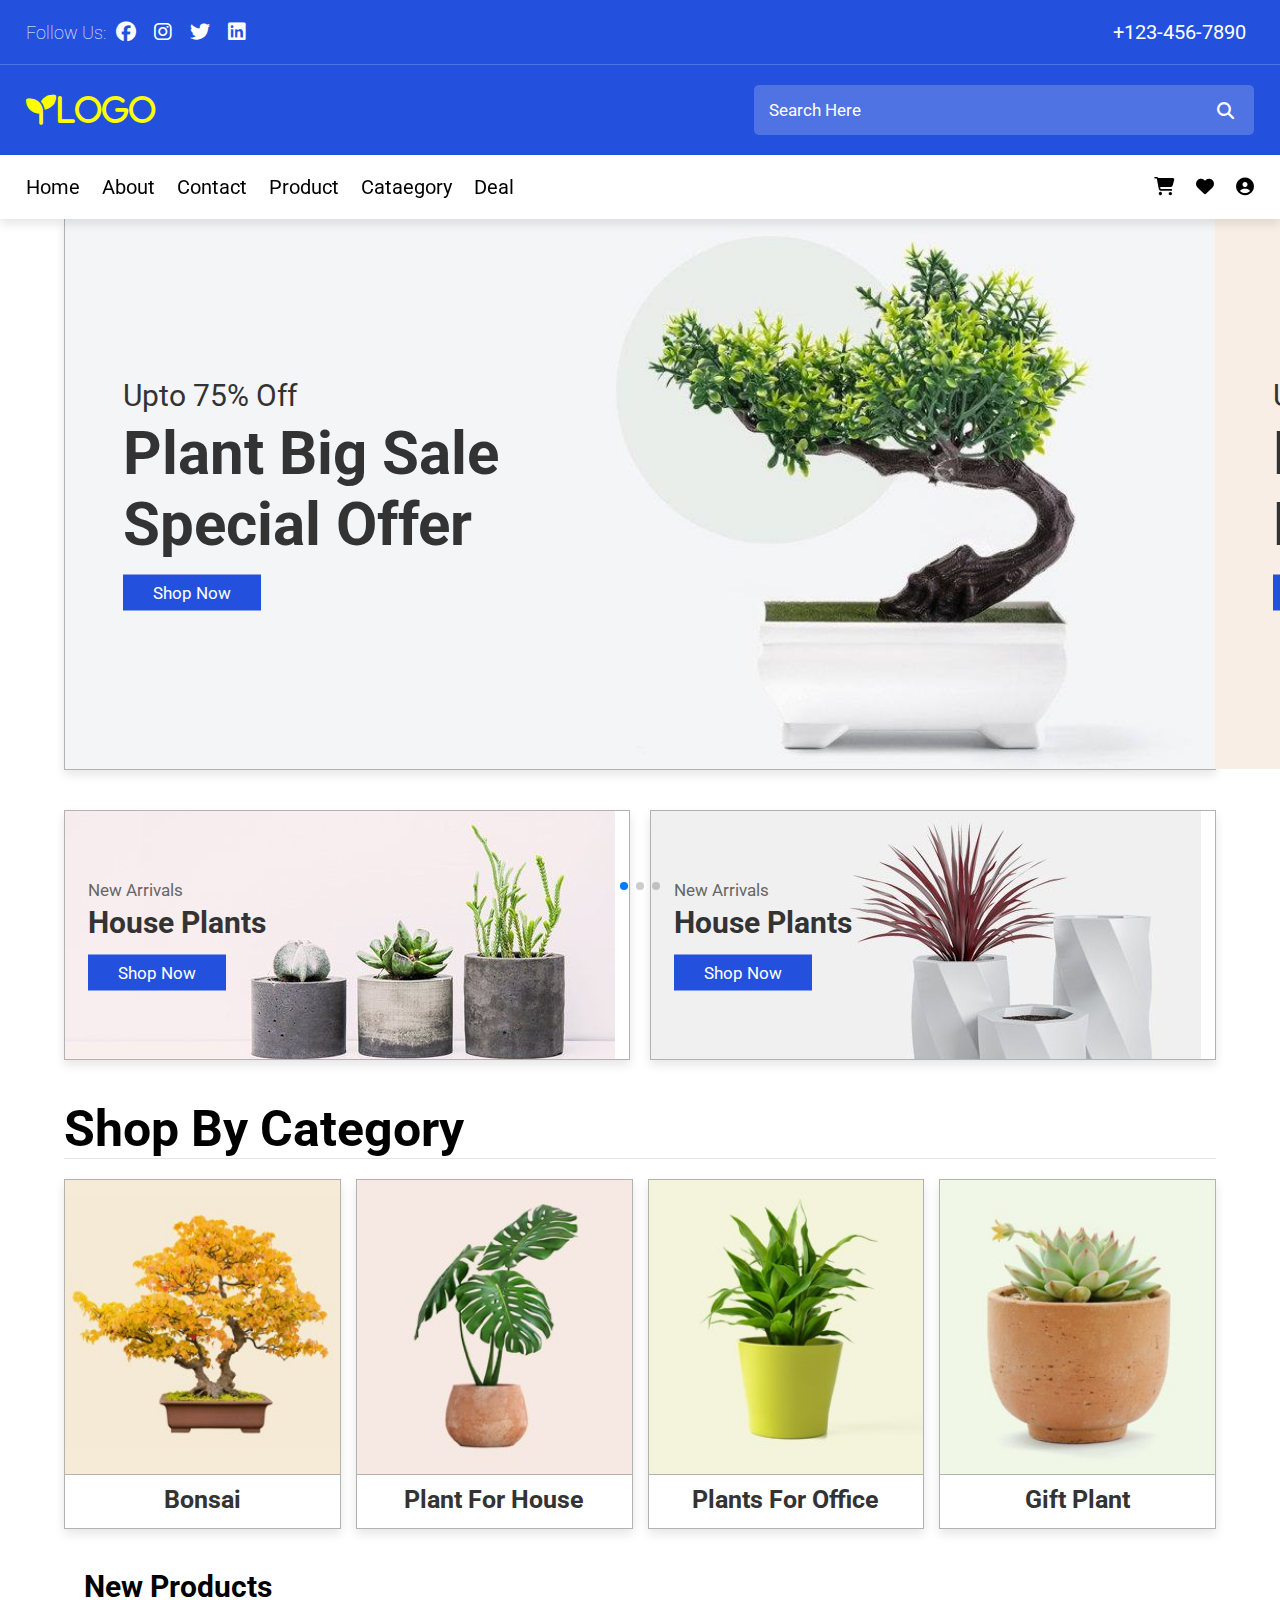
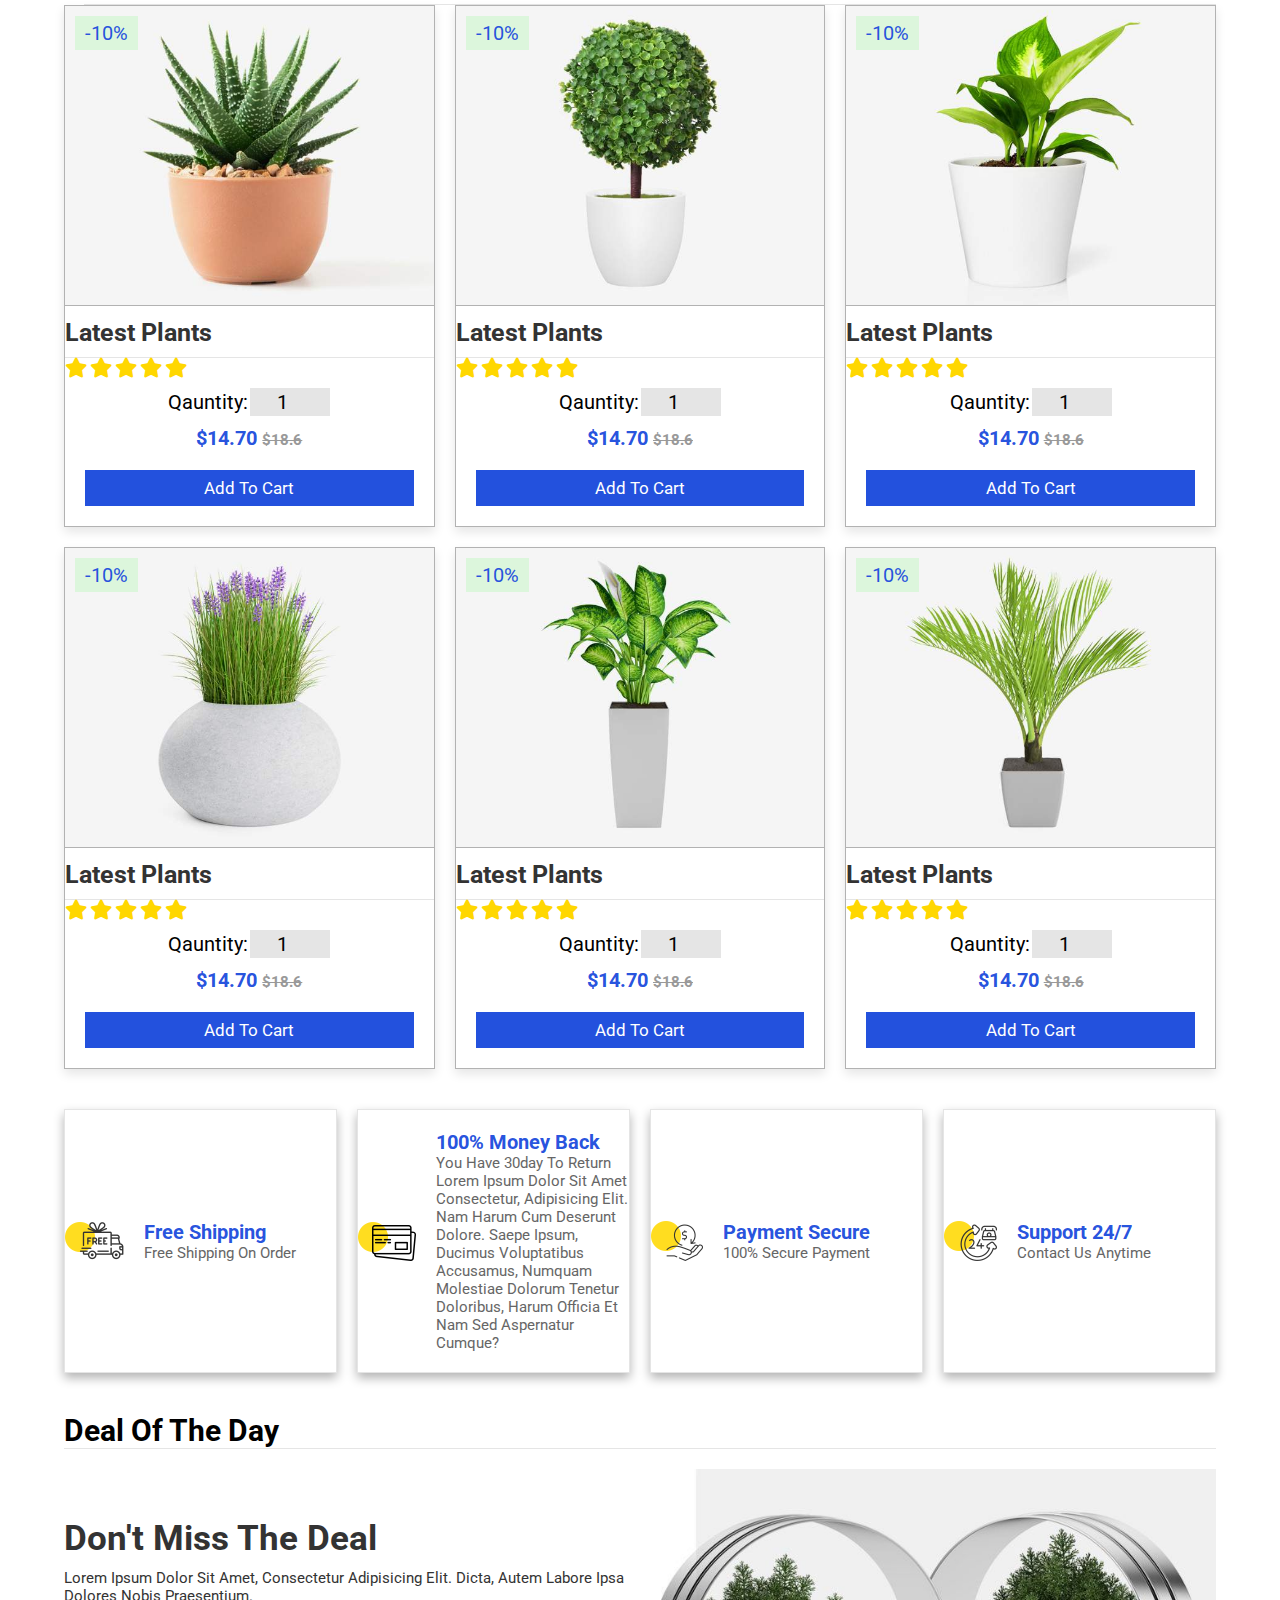
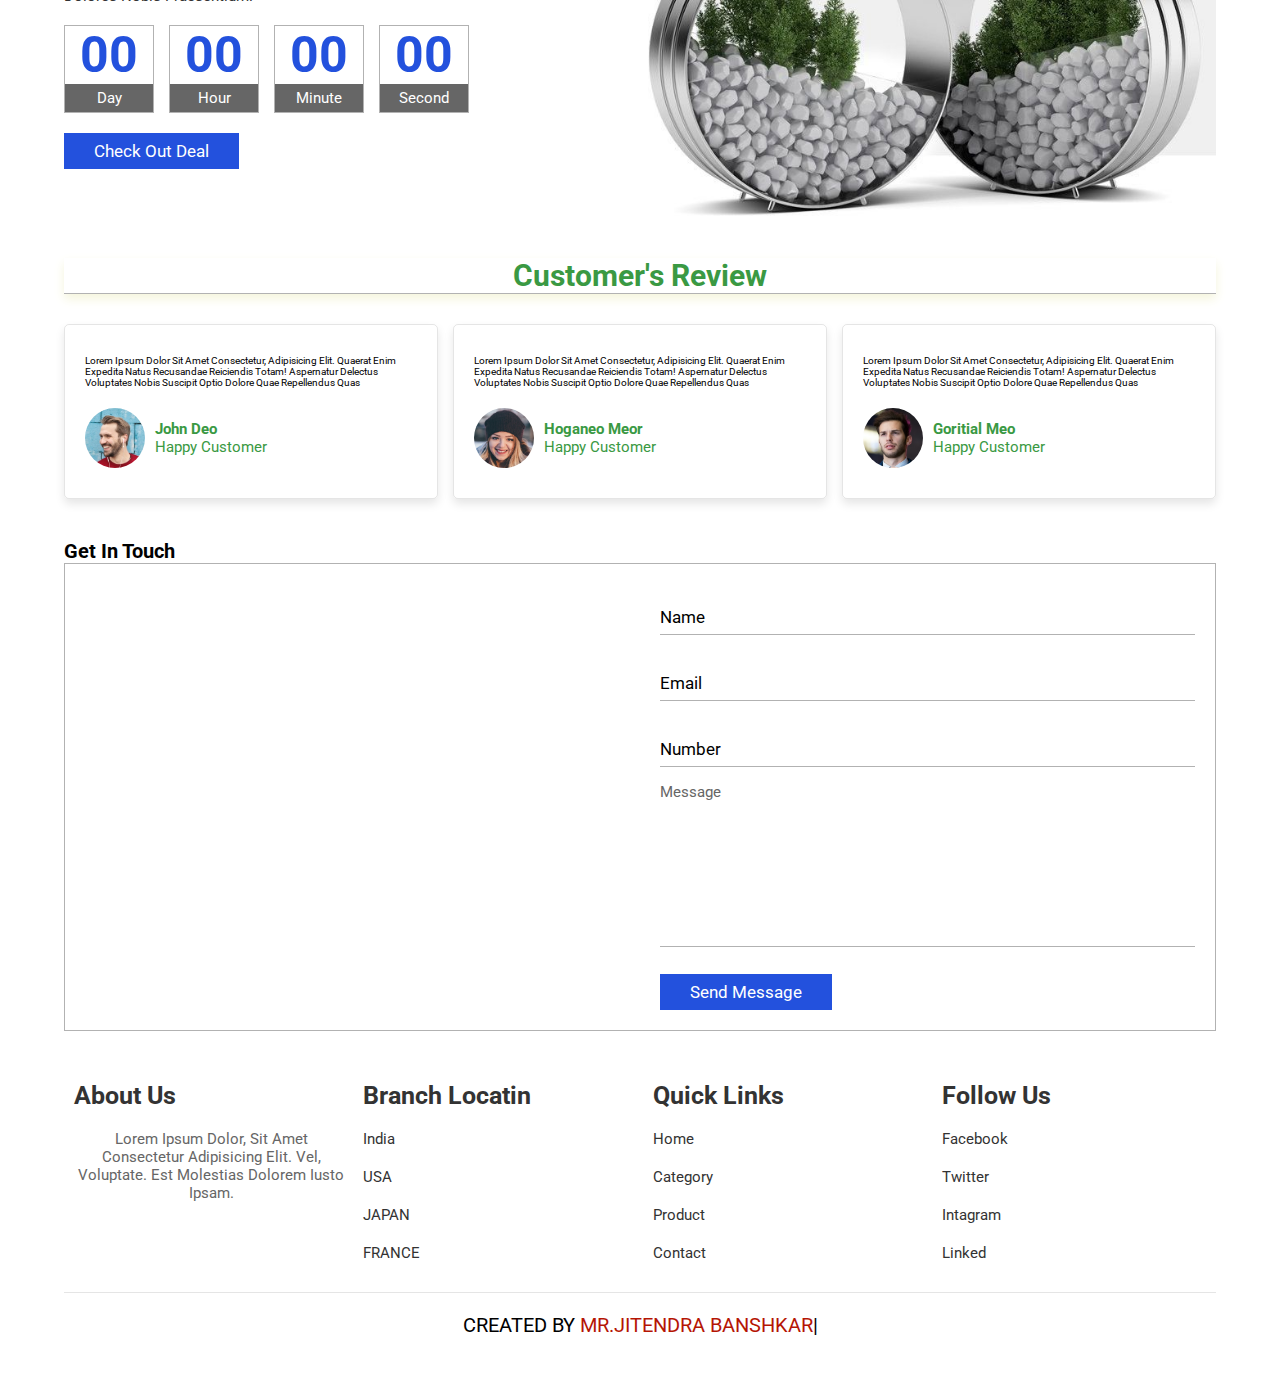
<file: index.html>
<!DOCTYPE html>
<html lang="en">
<head>
    <meta charset="UTF-8">
    <meta http-equiv="X-UA-Compatible" content="IE=edge">
    <meta name="viewport" content="width=device-width, initial-scale=1.0">
    <link rel="stylesheet" href="https://cdnjs.cloudflare.com/ajax/libs/font-awesome/6.1.1/css/all.min.css" >
    <link rel="stylesheet" href="style.css">
    <link
    rel="stylesheet"
    href="https://unpkg.com/swiper/swiper-bundle.min.css"
  />
   
    <title>Document</title>
</head>
<body>
    <!-- header star -->
<header>
    <div class="header-1">
        <div class="share">
            <span>follow us:</span>
            <a href="#" class="fab fa-facebook"></a>
            <a href="#" class="fab fa-instagram"></a>
            <a href="#" class="fab fa-twitter"></a>
            <a href="#" class="fab fa-linkedin"></a>
        </div>
        <div class="call">
            <a href="#">+123-456-7890</a>
        </div>
    </div>
    <div class="header-2">
        <a href="#" class="logo" ><i class="fas fa-seedling">LOGO</i></a>
        <form action="" class="search-bar-container">
            <input type="search" id="search-bar" placeholder="search here">
            <label for="search-bar" class="fas fa-search"></label>
        </form>
    </div>
    <div class="header-3">
      <div id="menu-bar" class="fas fa-bars"></div>
         <nav class="navbar">
             <a href="#home">home</a>
             <a href="#about">about</a>
             <a href="#contact">contact</a>
             <a href="#contact">product</a>
             <a href="#category">cataegory</a>
             <a href="#deal">deal</a>
         </nav>
         <div class="icons">
             <a href="#" class="fas fa-shopping-cart"></a>
             <a href="#" class="fas fa-heart"></a>
             <a href="#" class="fas fa-user-circle"></a>
         </div>
    </div>
</header>

<!-- home section satrt -->
<section class="home" id="home">
    <div class="swiper-container home-slider">
        <div class="swiper-wrapper">
            <div class="swiper-slide">
                <div class="box" style="background: url(img/slider1.jpg);">
                    <div class="content">
                        <span>upto 75% off</span>
                        <h3>plant big sale special offer</h3>
                        <a href="#" class="btn">shop Now</a>
                    </div>
                </div>
            </div>
            <div class="swiper-slide">
                <div class="box" style="background: url(img/slider2.jpg);">
                    <div class="content">
                        <span>upto 45% off</span>
                        <h3>plant make people happy </h3>
                        <a href="#" class="btn">Shop Now</a>
                    </div>
                </div>
            </div>
            <div class="swiper-slide">
                <div class="box" style="background: url(img/slider3.jpg);">
                    <div class="content">
                        <span>upto 75% off</span>
                        <h3>plant make people happy</h3>
                        <a href="#" class="btn">Show Now</a>
                    </div>
                </div>
            </div>
        
        </div>
        <div class="swiper-pagination"></div>
    </div>
    
</section>
<!-- home section end -->

<!-- banner star -->


<section class="banner-container">
    <div class="banner">
        <img src="img/banner1.jpg" alt="">
        <div class="content">
            <span>new arrivals</span>
            <h3>house plants</h3>
            <a href="#" class="btn">Shop Now</a>
        </div>
    </div>
    <div class="banner">
        <img src="img/banner2.jpg" alt="">
        <div class="content">
            <span>new arrivals</span>
            <h3>house plants</h3>
            <a href="#" class="btn">Shop Now</a>
        </div>
    </div>
</section>
<!-- banner end -->
<!-- category start -->
<section class="category" id="category">
    <h1 class="heading">Shop by category
        <hr>
    </h1>
    
    <div class="box-container">
        <div class="box">
            <img src="img/cat1.jpg" alt="">
            <div class="content">
                <h3>bonsai</h3>
                <a href="#" class="btn">Shop Now</a>
            </div>
        </div>
        <div class="box">
            <img src="img/cat2.jpg" alt="">
            <div class="content">
                <h3>plant for house</h3>
                <a href="#" class="btn">Shop Now</a>
            </div>
        </div>
        <div class="box">
            <img src="img/cat3.jpg" alt="">
            <div class="content">
                <h3>plants for office</h3>
                <a href="#" class="btn">Shop Now</a>
            </div>
        </div>
        <div class="box">
            <img src="img/cat4.jpg" alt="">
            <div class="content">
                <h3>gift plant</h3>
                <a href="#" class="btn">Shop Now</a>
            </div>
        </div>
    </div>
</section>
<!-- cataegory end -->
<!-- product start -->
<section class="product" id="product">
    <h1 class="heading"> New products</h1>
    <div class="box-container">
        <div class="box">
            <span class="discount">-10%</span>
            <div class="icons">
                <a href="#" class="fas fa-heart"></a>
                <a href="#" class="fas fa-share"></a>
                <a href="#" class="fas fa-eye"></a>
            </div>
            <img src="img/product1.jpg" alt="">
            <h3>latest plants</h3>
            <div class="start">
                <i class="fas fa-star"></i>
                <i class="fas fa-star"></i>
                <i class="fas fa-star"></i>
                <i class="fas fa-star"></i>
                <i class="fas fa-star"></i>
            </div>
            <div class="qauntity">
                <span>qauntity:</span>
                <input type="number" min="1" max="100" value="1">
            </div>
            <div class="price">$14.70 <span>$18.6</span></div>
            <a href="#" class="btn">add to cart </a>
        </div>
        <div class="box">
            <span class="discount">-10%</span>
            <div class="icons">
                <a href="#" class="fas fa-heart"></a>
                <a href="#" class="fas fa-share"></a>
                <a href="#" class="fas fa-eye"></a>
            </div>
            <img src="img/product2.jpg" alt="">
            <h3>latest plants</h3>
            <div class="start">
                <i class="fas fa-star"></i>
                <i class="fas fa-star"></i>
                <i class="fas fa-star"></i>
                <i class="fas fa-star"></i>
                <i class="fas fa-star"></i>
            </div>
            <div class="qauntity">
                <span>qauntity:</span>
                <input type="number" min="1" max="100" value="1">
            </div>
            <div class="price">$14.70 <span>$18.6</span></div>
            <a href="#" class="btn">add to cart </a>
        </div>
        <div class="box">
            <span class="discount">-10%</span>
            <div class="icons">
                <a href="#" class="fas fa-heart"></a>
                <a href="#" class="fas fa-share"></a>
                <a href="#" class="fas fa-eye"></a>
            </div>
            <img src="img/product3.jpg" alt="">
            <h3>latest plants</h3>
            <div class="start">
                <i class="fas fa-star"></i>
                <i class="fas fa-star"></i>
                <i class="fas fa-star"></i>
                <i class="fas fa-star"></i>
                <i class="fas fa-star"></i>
            </div>
            <div class="qauntity">
                <span>qauntity:</span>
                <input type="number" min="1" max="100" value="1">
            </div>
            <div class="price">$14.70 <span>$18.6</span></div>
            <a href="#" class="btn">add to cart </a>
        </div>
        <div class="box">
            <span class="discount">-10%</span>
            <div class="icons">
                <a href="#" class="fas fa-heart"></a>
                <a href="#" class="fas fa-share"></a>
                <a href="#" class="fas fa-eye"></a>
            </div>
            <img src="img/product4.jpg" alt="">
            <h3>latest plants</h3>
            <div class="start">
                <i class="fas fa-star"></i>
                <i class="fas fa-star"></i>
                <i class="fas fa-star"></i>
                <i class="fas fa-star"></i>
                <i class="fas fa-star"></i>
            </div>
            <div class="qauntity">
                <span>qauntity:</span>
                <input type="number" min="1" max="100" value="1">
            </div>
            <div class="price">$14.70 <span>$18.6</span></div>
            <a href="#" class="btn">add to cart </a>
        </div>
        <div class="box">
            <span class="discount">-10%</span>
            <div class="icons">
                <a href="#" class="fas fa-heart"></a>
                <a href="#" class="fas fa-share"></a>
                <a href="#" class="fas fa-eye"></a>
            </div>
            <img src="img/product5.jpg" alt="">
            <h3>latest plants</h3>
            <div class="start">
                <i class="fas fa-star"></i>
                <i class="fas fa-star"></i>
                <i class="fas fa-star"></i>
                <i class="fas fa-star"></i>
                <i class="fas fa-star"></i>
            </div>
            <div class="qauntity">
                <span>qauntity:</span>
                <input type="number" min="1" max="100" value="1">
            </div>
            <div class="price">$14.70 <span>$18.6</span></div>
            <a href="#" class="btn">add to cart </a>
        </div>
        <div class="box">
            <span class="discount">-10%</span>
            <div class="icons">
                <a href="#" class="fas fa-heart"></a>
                <a href="#" class="fas fa-share"></a>
                <a href="#" class="fas fa-eye"></a>
            </div>
            <img src="img/product6.jpg" alt="">
            <h3>latest plants</h3>
            <div class="start">
                <i class="fas fa-star"></i>
                <i class="fas fa-star"></i>
                <i class="fas fa-star"></i>
                <i class="fas fa-star"></i>
                <i class="fas fa-star"></i>
            </div>
            <div class="qauntity">
                <span>qauntity:</span>
                <input type="number" min="1" max="100" value="1">
            </div>
            <div class="price">$14.70 <span>$18.6</span></div>
            <a href="#" class="btn">add to cart </a>
        </div>
    </div>
</section>
<!-- product end -->
<!-- icons start -->

<section class="icon-container">
    <div class="icon">
        <img src="img/icon1.png" alt="">
        <div class="content">
            <h3>free shipping </h3>
            <p>Free shipping on order</p>
        </div>
    </div>
    <div class="icon">
        <div class="log">
        <img src="img/icon2.png" alt="">
    </div>
        <div class="content">
            <h3>100% Money back </h3>
            <p>You have 30day to Return  Lorem ipsum dolor sit amet consectetur, adipisicing elit. Nam harum cum deserunt dolore. Saepe ipsum, ducimus voluptatibus accusamus, numquam molestiae dolorum tenetur doloribus, harum officia et nam sed aspernatur cumque?</p>
        </div>
    </div>
    <div class="icon">
        <img src="img/icon3.png" alt="">
        <div class="content">
            <h3>Payment Secure</h3>
            <p>100% secure Payment</p>
        </div>
    </div>
    <div class="icon">
        <img src="img/icon4.png" alt="">
        <div class="content">
            <h3>Support 24/7 </h3>
            <p>Contact us anytime</p>
        </div>
    </div>
</section>

<!-- icons end -->
<!-- deal section start -->
<section class="deal" id="deal">
    <h1 class="heading">deal of the day </h1>
    <div class="row">
        <div class="content">
        <h3 class="title">don't miss the deal </h3>
        <p>Lorem ipsum dolor sit amet, consectetur adipisicing elit. Dicta, autem labore ipsa dolores nobis praesentium.</p>
        <div class="count-down">
            <div class="box">
            <h3 id="day">00</h3>
            <span>day</span>
        </div>
        <div class="box">
            <h3 id="hour">00</h3>
            <span>hour</span>
        </div>
        <div class="box">
            <h3 id="minute">00</h3>
            <span>minute</span>
        </div>
        <div class="box">
            <h3 id="second">00</h3>
            <span>second</span>
        </div>
    </div>
    <a href="#" class="btn">check out deal</a>
</div>
<div class="image">
    <img src="img/deal-img.jpg" alt="">
</div>
    </div>
</section>

<!-- deal section ends -->
<!-- review start -->
<section class="review" id="review">
    <h1 class="heading">Customer's <span>review</span></h1>
    <div class="box-container">
        <div class="box">
            <p>Lorem ipsum dolor sit amet consectetur, adipisicing elit. Quaerat enim expedita natus recusandae reiciendis totam! Aspernatur delectus voluptates nobis suscipit optio dolore quae repellendus quas</p>
            <div class="user">
                <img src="img/pic-1.png" alt="">
                <div class="info">
                    <h3>john deo</h3>
                    <span>Happy customer</span>
                </div>
            </div>
        </div>
        <div class="box">
            <p>Lorem ipsum dolor sit amet consectetur, adipisicing elit. Quaerat enim expedita natus recusandae reiciendis totam! Aspernatur delectus voluptates nobis suscipit optio dolore quae repellendus quas</p>
            <div class="user">
                <img src="img/pic-2.png" alt="">
                <div class="info">
                    <h3>hoganeo meor</h3>
                    <span>Happy customer</span>
                </div>
            </div>
        </div>
        <div class="box">
            <p>Lorem ipsum dolor sit amet consectetur, adipisicing elit. Quaerat enim expedita natus recusandae reiciendis totam! Aspernatur delectus voluptates nobis suscipit optio dolore quae repellendus quas</p>
            <div class="user">
                <img src="img/pic-3.png" alt="">
                <div class="info">
                    <h3>goritial meo</h3>
                    <span>Happy customer</span>
                </div>
            </div>
        </div>
    </div>
</section>
<!-- review start -->
<!-- contact start -->
<section class="contact" id="contact">
    <h1 class="heading">get in touch</h1>
    <div class="row">
        <iframe class="map" src="https://www.google.com/maps/embed?pb=!1m18!1m12!1m3!1d15076.895920873054!2d72.83196972644954!3d19.141670564195152!2m3!1f0!2f0!3f0!3m2!1i1024!2i768!4f13.1!3m3!1m2!1s0x3be7b63aceef0c69%3A0x2aa80cf2287dfa3b!2sJogeshwari%20West%2C%20Mumbai%2C%20Maharashtra%20400047!5e0!3m2!1sen!2sin!4v1621609263469!5m2!1sen!2sin" allowfullscreen="" loading="lazy"></iframe>
    <form action="">
      <div class="inputbox">
          <input type="text" required>
          <label>name</label>
      </div>
      <div class="inputbox">
        <input type="email" required>
        <label>email</label>
    </div>
    <div class="inputbox">
        <input type="number" required>
        <label>number</label>
    </div>
    <div class="inputbox">
        <textarea name="" id="" cols="30" rows="10"></textarea>
        <label>message</label>
    </div>
    <input type="submit" value="send message" class="btn"> 

    </form>

    </div>
</section>



<!-- contact end -->
<!-- footer start -->
<section class="footer" id="footer">
    <div class="box-container">
        <div class="box">
            <h3>about us</h3>
            <p>Lorem ipsum dolor, sit amet consectetur adipisicing elit. Vel, voluptate. Est molestias dolorem iusto ipsam.</p>
        </div>
        <div class="box">
            <h3>branch locatin</h3>
            <a href="#">India</a>
            <a href="#">USA</a>
            <a href="#">JAPAN</a>
            <a href="#">FRANCE</a>
        </div>
        <div class="box">
            <h3>quick links</h3>
            <a href="#">home</a>
            <a href="#">category</a>
            <a href="#">product</a>
            <a href="#">contact</a>
        </div>
        <div class="box">
            <h3>follow us</h3>
            <a href="#">facebook</a>
            <a href="#">twitter</a>
            <a href="#">intagram</a>
            <a href="#">linked</a>
        </div>
    </div>
    <h1 class="credit">CREATED BY <span>MR.JITENDRA BANSHKAR</span>|</h1>
</section>







<!-- footer End -->

<script src="https://unpkg.com/swiper/swiper-bundle.min.js"></script>
<script src="style.js"></script>   
</body>

</html>
</file>
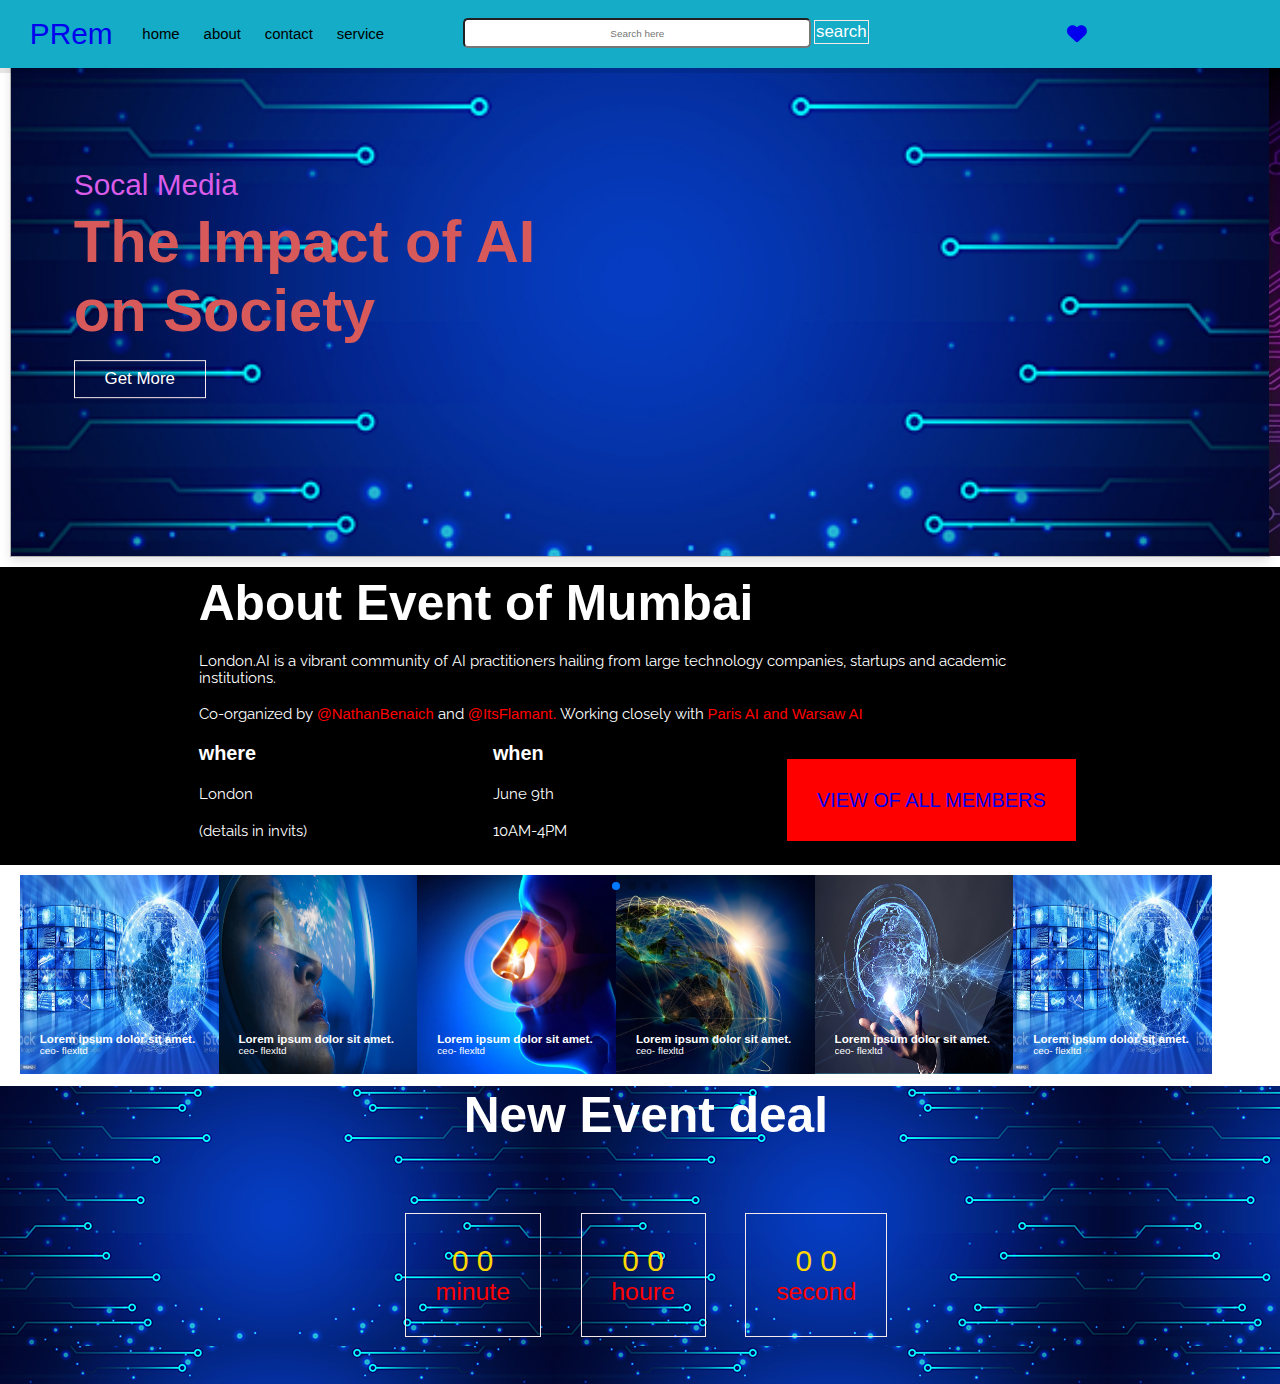
<file: p.html>
<!DOCTYPE html>
<html lang="en">

<head>
    <meta charset="UTF-8">
    <meta http-equiv="X-UA-Compatible" content="IE=edge">
    <meta name="viewport" content="width=device-width, initial-scale=1.0">
    <link rel="stylesheet" href="https://cdnjs.cloudflare.com/ajax/libs/font-awesome/6.1.1/css/all.min.css">
    <link rel="stylesheet" href="https://unpkg.com/swiper/swiper-bundle.min.css" />
    <link rel="stylesheet" href="p.css">
    <title>Document</title>
</head>

<body>
    <header>
        <div class="header-1">
            <div class="logo"><a href="#">PRem</a></div>
            <nav class="navbar">
                <a href="#">home</a>
                <a href="#">about</a>
                <a href="#">contact</a>
                <a href="#">service</a>
            </nav>
            <div class="search">
                <input type="text" name="search" id="search" placeholder="Search here">
                <button class="btn">search</button>
            </div>
            <div class="icons">
                <a href="#" class="fas fa-heart"></a>

            </div>

        </div>
    </header>
    <!-- <section class="home" id="home"> -->
    <div class="container-slider">
        <div class="swiper-container home-slider">
            <div class="swiper-wrapper">
                <div class="swiper-slide">
                    <div class="box" style="background: url(img/n1.jpg);">
                        <div class="content">
                            <span>Socal Media</span>
                            <h3>The Impact of AI on Society</h3>
                            <a href="#" class="btn">Get More</a>
                        </div>
                    </div>
                </div>
                <div class="swiper-slide">
                    <div class="box" style="background: url(img/n2.jpg);">
                        <div class="content">
                            <span>Design</span>
                            <h3>Artificial Intelligence.</h3>
                            <a href="#" class="btn">Get More</a>
                        </div>
                    </div>
                </div>
                <div class="swiper-slide">
                    <div class="box" style="background: url(img/n3.jpg);">
                        <div class="content">
                            <span>Memory</span>
                            <h3>Machine Learning</h3>
                            <a href="#" class="btn">Get More</a>
                        </div>
                    </div>
                </div>
                <div class="swiper-slide">
                    <div class="box" style="background: url(img/n4.jpg);">
                        <div class="content">
                            <span>The Future of AI</span>
                            <h3> How Does AI Work?</h3>
                            <a href="#" class="btn">Get more</a>
                        </div>
                    </div>
                </div>

            </div>
            <div class="swiper-pagination"></div>
        </div>
    </div>
    <!-- </section> -->
    <div class="about">
        <div class="about-box">
            <div class="content">
                <h3>About Event of Mumbai</h3>

                <p class="m">London.AI is a vibrant community of AI practitioners hailing from large technology
                    companies, startups and academic institutions.</p>
                <p>Co-organized by <span>@NathanBenaich</span> and<span> @ItsFlamant.</span> Working closely with
                    <span>Paris AI and Warsaw AI</span>
                </p>
                <div class="container-box">
                    <div class="box">
                        <h4>where</h4>
                        <div class="content">
                            <p>London</p>
                            <p>(details in invits)</p>
                        </div>
                    </div>
                    <div class="box">
                        <h4>when</h4>
                        <div class="content">
                            <p>June 9th</p>
                            <p>10AM-4PM</p>
                        </div>
                    </div>
                    <div class="box">
                        <a href="#">VIEW OF ALL MEMBERS</a>
                    </div>
                </div>

            </div>

        </div>
    </div>
    <div class="img">
        <div class="container-img">
           <div class="size">
            <img src="img/c7.jpg" alt="">
            <div class="content">
                <h3>Lorem ipsum dolor sit amet.</h3>
                <span>ceo- flexltd</span>
               </div>
           </div>
           <div class="size">
            <img src="img/c2.jpg" alt="">
           <div class="content">
            <h3>Lorem ipsum dolor sit amet.</h3>
            <span>ceo- flexltd</span>
           </div>
           </div>
           <div class="size">
            <img src="img/c3.jpg" alt="">
            <div class="content">
                <h3>Lorem ipsum dolor sit amet.</h3>
                <span>ceo- flexltd</span>
               </div>
           </div>
           <div class="size">
            <img src="img/c4.jpg" alt="">
            <div class="content">
                <h3>Lorem ipsum dolor sit amet.</h3>
                <span>ceo- flexltd</span>
               </div>
           </div>
           <div class="size">
            <img src="img/c5.jpg" alt="">
            <div class="content">
                <h3>Lorem ipsum dolor sit amet.</h3>
                <span>ceo- flexltd</span>
               </div>
           </div>
           <div class="size">
            <img src="img/c7.jpg" alt="">
            <div class="content">
                <h3>Lorem ipsum dolor sit amet.</h3>
                <span>ceo- flexltd</span>
               </div>
           </div>    
             <!-- <img src="img/c5.jpg" alt="">
                <img src="img/c6.jpg" alt="">
                <img src="img/c7.jpg" alt="">
                <img src="img/c5.jpg" alt="">
                <img src="img/c2.jpg" alt=""> -->
                <!-- </div> -->
            </div>
    </div>
    <div class="baaner">
        <div class="banner-container">
            <div class="box">
              <div class="content">
                <h3>New Event deal</h3>
                <div class="container-box">
                <div class="box-1">
                  <h2>0 0</h2>
                  <span>minute</span>
                </div>
                <div class="box-1">
                  <h2>0 0</h2>
                  <span>houre</span>
                </div>
                <div class="box-1">
                    <h2>0 0</h2>
                    <span>second</span>
                  </div>
                </div>
            </div>
        </div>
        </div>
    </div>
    
    


    <script src="https://unpkg.com/swiper/swiper-bundle.min.js"></script>
    <script src="p.js"></script>

</body>

</html>
</file>
<file: style.css>
@import url('https://fonts.googleapis.com/css2?family=Roboto:ital,wght@0,100;0,400;1,400&display=swap');
:root{
    --green:#1a4adcf5;
}


*{
 font-family: 'Roboto', sans-serif;
 margin: 0;
 padding: 0;
 box-sizing: border-box;
 text-decoration: none;
 outline: none;
 border: none;
 text-transform: capitalize;
 transition: all 0.2s linear;
}
*::selection{
    background: var(--green);
    color:#fff;
}
html{
    font-size: 62.5%;
    overflow-x: hidden;
    scroll-behavior: smooth;
    scroll-padding-top: 7rem;
}
section{
    padding: 2rem 5%;
}
.header-1,
.header-2,
.header-3{

    display: flex;
    align-items: center;
    justify-content: space-between;
    padding: 2rem 2%;
    background: var(--green);
}
.header-1{
    border-bottom: 0.1rem solid rgba(255,255,255, .2);
}
.header-3{
    background: #fff;
    box-shadow: 0 .5rem 1rem rgba(0,0,0,.1);
    position: relative;
    z-index: 10000;
}
.header-1 span{
 font-weight: lighter;
 color: #fff;
 font-size: 1.8rem;
}
.header-1  a{
    padding: 0 .8rem;
    color: #fff;
    font-size: 2rem;
}
.header-1  a:hover{
    color: yellow;
}
.header-2 .logo{
    font-weight: bolder;
    font-size: 3rem;
    color: white;

}
.header-2 .logo i{
    color: yellow;
}
.header-2 .search-bar-container{
    display: flex;
    align-items: center;
    width: 50rem;
    padding: 1.5rem;
    background: rgba(255,255,255, .2);
    border-radius: 0.5rem;
}
.header-2 .search-bar-container #search-bar{
    width: 100%;
    background: none;
    text-transform: none;
    color: white;
    font-size: 1.7rem;
}
.header-2 .search-bar-container #search-bar::placeholder{
    text-transform: capitalize;
    color: #fff;
}
.header-2 .search-bar-container label{
    color: #fff;
    cursor: pointer;
    padding: 0 .5rem;
    font-size: 1.7rem;
}
.header-2 .search-bar-container label:hover{
    color: yellow;
}
.header-3 .navbar a{
    color: black;
    font-size: 2rem;
    margin-right: 2rem;
     
}
.header-3 .icons a{
    color: black;
    font-size: 1.8rem;
    margin-left: 2rem;
}
.header-3  a:hover{
    color: var(--green);
}
#menu-bar{
    font-size: 3rem;
    color: #666;
    border: .1rem solid #666;
    border-radius: .5rem;
    padding: 0.5rem 1.5rem;
    display: none;
cursor: pointer
;}
.header-3.active{
    position: fixed;
    top:0; left:0; right: 0;
}
.home{
    padding-top: 0;
}
.home .home-slider{
    box-shadow: 0 .5rem 1rem rgba(0,0,0,.1);
    border: .1rem solid rgba(0,0,0,.3);
    border-top: 0;
}
.home .home-slider .box{
    background-size: cover !important;
    background-position: center !important;
    min-height: 55rem;
    position: relative;

}
.home .home-slider .box .content{
      position: absolute;
      top:50% ; left: 5%;
      transform: translateY(-50%);
      max-width: 50rem;
}
.home .home-slider .box .content span{
    font-size: 3rem;
    color: #333;

}
.home .home-slider .box .content h3{
    font-size: 6rem;
    color: #333;
    padding: .5rem 0;
    
}
.btn{
    display: inline-block;
    margin-top: 1rem;
    background: var(--green);
    padding: 0.8rem 3rem;
    color: #fff;
    font-size: 1.7rem;
    cursor: pointer;
}
.btn:hover{
    background: #333;
}
.banner-container{
    display: flex;
    flex-wrap: wrap;
    gap: 2rem;
}
.banner-container .banner{
    flex: 1 1 50rem;
    height: 25rem;
    border: .1rem solid rgba(0,0,0,.3);
    box-shadow: 0 .5rem 1rem rgba(0,0,0,.1);
    overflow: hidden;
    position: relative;
}
.banner-container .banner .content{
    position: absolute;
    top: 50%; left: 4%;
    transform: translateY(-50%);

}
.banner-container .banner .content img{
    height: 100%;
    width: 100%;
    object-fit: cover;
}
.banner-container .banner .content span{
     color:#666;
     font-size: 1.7rem;

}
.banner-container .banner .content h3{
    color: #333;
    font-size: 3rem;
    padding:  .5rem 0;

}
.banner-container .banner:hover img{
    transform: scale(1.2);
}
.category .box-container {
    display: flex;
    flex-wrap: wrap;
    gap: 1.5rem;
}
.category .box-container .box{
    flex: 1 1 23rem;
    position: relative;
    height: 35rem;
    overflow: hidden;
    border: .1rem solid rgba(0,0,0,.3);
    box-shadow: 0 .5rem 1rem rgba(0,0,0,.1);
}
.category .box-container .box img{
    height: 100%;
    width: 100%;
    object-fit: cover;
}
.category .box-container .box .content{
    position: absolute;
    bottom: -5.5rem;
    background: #fff;
    border-top: 0.1rem solid rgba(0,0,0,.3);
    text-align: center;
    padding: .5rem 0;
    width: 100%;
}
.category .box-container .box:hover .content{
    bottom: 0;
}
.category .box-container .box .content h3{
   color: #333;
   font-size: 2.5rem; 
   padding: .5rem 0;
}
.category .box-container .box .content .btn{
    margin-bottom: 1.3rem;

}
.category .heading{
    font-size: 5rem;
    margin-bottom: 2rem;
    border-bottom: .1rem  solid rgba(0,0,0,.1);
}
.product .heading{
    border-bottom: .1rem  solid rgba(0,0,0,.1);
    font-size: 3rem;
    margin-left: 2rem;
    
 }
 .product .box-container{
     display: flex;
     flex-wrap: wrap;
     gap: 2rem;
 }
 .product .box-container .box{
     flex: 1 1 30rem;
     position: relative;
     border: .1rem solid rgba(0,0,0,.3);
     box-shadow: 0 .5rem 1rem rgba(0,0,0,.1);
     overflow: hidden;
 }
 .product .box-container .box .discount{
     position: absolute;
     top: 1rem; left: 1rem;
     background: rgba(0,255,0,.1);
     color: var(--green);
     font-size: 2rem;
     padding:.5rem 1rem;

 }
 .product .box-container .box .icons{
     position: absolute;
     top: 1rem;right: -8rem;
     display: flex;
     flex-flow: column;
     background: #fff;
     border-radius: 0.5rem;
     padding: 0.5rem;
     box-shadow: 0 .5rem 1rem rgba(0,0,0,.1);
 }
 .product .box-container .box:hover .icons{
     right: 1rem;
 }
 .product .box-container .box:hover .icons a{
     height: 4rem;
     width: 4rem;
     line-height: 4rem;
     font-size: 1.5rem;
     color: #333;
     border-radius: 5rem;
     margin: .1rem;
     text-align: center;

 }
 .product .box-container .box:hover .icons a:hover{
     color: #fff;
     background: var(--green);
 }
 .product .box-container .box img{
     height: 30rem;
     width: 100%;
     border-bottom: .1rem solid rgba(0,0,0,.3);
     object-fit: cover;

 }
 .product .box-container .box h3{
     color: #333;
     font-size: 2.5rem;
     padding: 1rem 0;
     border-bottom:.1rem solid rgba(0,0,0,.1) ;
 }
 .product .box-container .box .start i{
     color: gold;
     font-size: 2rem;
 }
 .product .box-container .box .qauntity{
     padding: 1rem 0;
     text-align:center;
 }
 .product .box-container .box .qauntity span{
     font-size: 2rem;
 }
 .product .box-container .box .qauntity input{
     font-size: 2rem;
     padding: .2rem;
     text-align: center;
     background: rgba(0,0,0,.1);

 }
 .product .box-container .box .price{
     font-weight: bolder;
     color: var(--green);
     font-size: 2rem;
     text-align:center;
 
 }
 .product .box-container .box .price span{
     text-decoration: line-through;
     color: #999;
     font-size: 1.5rem;
 }
 .product .box-container .box .btn{
     display: block;
     margin: 2rem;
     text-align: center;
 }
 .icon-container{
     display: flex;
     flex-wrap: wrap;
     gap: 2rem;
 }
 .icon-container .icon{
     padding: 2rem 0;
     display: flex;
     align-items: center;
     flex: 1 1 25rem;
     border: .1rem solid rgba(0,0,0,.1);
     box-shadow: 0 .5rem 1rem rgba(0,0,0,.3);
 }
 .icon-container .icon img{
     display: flex;
   
 }
 .icon-container .icon .content{
     padding-left:2rem;
 }
 .icon-container .icon .content h3{
     color: var(--green);
     font-size: 2rem;
 }
 .icon-container .icon .content p{
     font-size: 1.5rem;
     color: #666;
 }
 .deal .heading{
     font-size: 3rem;
     margin-bottom: 2rem;
     border-bottom: .1rem solid rgba(0,0,0,.1);
 }
 .deal .row{
     display: flex;
     flex-wrap:wrap ;
     gap: 1.5rem;
     align-items: center;
 }
 .deal .row .image{
     flex: 1 1 40rem;
 }
 .deal .row .image img{
     width: 100%;
 }
 .deal .row .content{
     flex: 1 1 40rem;
 }
 .deal .row .content .title{
     font-size: 3.5rem;
     color: #333;

 }
 .deal .row .content p{
     font-size: 1.5rem;
     color: #333;
     padding: 1rem 0;
 }
 .deal .row .content .count-down{
     display: flex;
     gap: 1.5rem;
     padding: 1rem 0;

 }
 .deal .row .count-down .box{
     width: 9rem;
     text-align: center;
     border: .1rem solid rgba(0,0,0,.3);
 }
 .deal .row .count-down .box h3{
     font-size: 5rem;
     color: var(--green);
 }
 .deal .row .count-down .box span{
     font-size: 1.5rem;
     color: #fff;
     display: block;
     background: #666;
     padding: .5rem;
 }
 .review .box-container{
     display: flex;
     flex-wrap: wrap;
     gap: 1.5rem;
 }
 .review .heading{
     font-size: 3rem;
     border-bottom: .1rem solid rgba(0,0,0,.3);
     box-shadow: 0 .5rem 1rem beige;
     text-align: center;
     margin-bottom: 3rem;
     color: #3A9943;
 }
 .review .box-container .box{
     flex: 1 1 30rem;
     box-shadow:  0 .5rem 1rem rgba(0,0,0,.1);
     border: .1rem solid rgba(0,0,0,.1);
     padding: 3rem 2rem;
     border-radius: 0.5rem;
     position: relative;
     /* flex-flow: column; */
 }
 .review .box-container .box .user{
     display: flex;
     align-items: center;
     padding-top: 2rem;
 }
 .review .box-container .box .user img{
     height: 6rem;
     width: 6rem;
     border-radius: 50%;
     object-fit: cover;
 }
 .review .box-container .box .user .info h3{
     color: #3A9943;
     font-size: 1.5rem;
     margin-left: 1rem;

 }
 .review .box-container .box .user .info span{
    color: #3A9943;
    font-size: 1.5rem;
    margin-left: 1rem;

}
.contact .row{
    display: flex;
    flex-wrap: wrap;
    border: .1rem solid rgba(0,0,0,.3);
}
.contact .row .map{
    width: 100%;
    flex: 1 1 40rem;
}
.contact .row form{
    padding: 2rem;
    flex: 1 1 40rem;
}
.contact .row form .inputbox{
    position: relative;
}
.contact .row form .inputbox input ,.contact .row form .inputbox textarea{
    
  width: 100%;
  border-bottom:0.1rem solid rgba(0,0,0,.3) ;
  padding: 1rem 0;
  margin: 1.5rem 0;
  text-transform: none;
  color: #333;


}
.contact .row form .inputbox textarea{
    resize: none;
    height: 15rem;

}
.contact .row form .inputbox input:focus,
.contact .row form .inputbox textarea:focus{
    border-color: var(--green);
}
.contact .row form .inputbox label{
    position: absolute;
    top: 2.3rem; left: 0;
    font-size: 1.7rem;
}
.contact .row form .inputbox input:focus~label,
.contact .row form .inputbox textarea:focus~label,
.contact .row form .inputbox input:valid~label,
.contact .row form .inputbox textarea:valid~label{
    top: 0.1rem;
    font-size: 1.5rem;
    color: #666;
}

.footer .box-container{
    display: flex;
    flex-wrap: wrap;
    gap: 1.5rem;
    /* background: greenyellow; */
    padding-left: 1rem;
 }
 .footer .box-container .box{
    flex: 1 1 25rem;  
}
 .footer .box-container .box h3{
    color: #333;
    font-size: 2.5rem;
    padding: 1rem 0;
}
.footer .box-container .box p{
    color: #666;
    font-size: 1.5rem;
    padding: 1rem 0;
    text-align: center;
}
 .footer .box-container .box  a{
    display: block;
    color: #333;
    font-size: 1.5rem;
    padding: 1rem 0;
}
.footer .box-container .box  a:hover{
    text-decoration: underline;
    color: var(--green);
}
.footer .credit{
    font-size: 2rem;
    padding: 2rem 1rem;
    margin-top: 2rem;
    border-top: .1rem solid rgba(0,0,0,.1);
    text-align: center;
    font-weight: normal;

}
.footer .credit span{
    color: rgb(181, 21, 4);
}























body{
    height: 200rem;
}


@media(max-width: 1200px){
    html{
        font-size: 55.5%;
      
    }

}

@media(max-width: 991px){
    .header-1,
    .header-2,.header-3{
        padding: 2rem;
    }

}

@media(max-width: 768px){
    #menu-bar{
    display: initial;
}
    .header-3 .navbar{
        position: absolute;
        top: 100%; left: 0; right: 0;
        background: #eee;
        padding: 1rem 2rem;
        border-top: .1rem solid rgba(0,0,0,.3);
        clip-path: polygon(0 0,100% 0,100% 0 ,0 0);
        
    }
    .header-3 .navbar.active{
        clip-path:  polygon(0 0 ,100% 0,100% 100%,0% 100%);
    }
    .header-3 .navbar a{
        display: block;
        margin: 1.5rem 0;
        padding: 1.5rem;
        border-radius: .5rem;
        background: #fff;
        border: 0.1rem solid rgba(0,0,0,.3);
        text-align: center;
        
    }
    .header-2{
        flex-flow: column;

    }
    .header-2 .search-bar-container{
        width: 100%;
        margin-top: 2rem;
    }

}

@media(max-width: 450px){
    html{
        font-size: 50%;
      
    }
    .header-1{
        display: none;
    }
}
</file>
<file: p.css>
@import url('https://fonts.googleapis.com/css2?family=Raleway:ital,wght@1,200&display=swap');

*{
    font-family: 'Franklin Gothic Medium', 'Arial Narrow', Arial, sans-serif;
    box-sizing: border-box;
    text-decoration: none;
    outline: none;
    padding: 0;
    margin: 0;
}
html{
    font-size: 62.1%;
    overflow-x: hidden;
    scroll-behavior: smooth;
    scroll-padding-top:7rem ;
    z-index: 10000;
}
header{
    position: fixed;
    top: 0;right: 0;left: 0;
    background: #fff;
    /* padding: 2rem 9%; */
    align-items: center;
    justify-content: space-between;
    z-index: 1000;
    box-shadow: 0 .5rem rgba(0,0,0,.1);
    display: flex;
}
.header-1{
   display: flex;
   align-items: center;
   /* justify-content: space-between; */
   padding: 1rem;
   background: rgb(20, 172, 198);
   width: 100%;
  
}
.header-1 .logo{
    margin: 0 2rem;
    font-size: 3rem;
}
.header-1 .navbar{
    display: block;
    margin-right: 2rem;
    font-size: 1.5rem;
}
.header-1 .navbar a{
    color: black;
    padding: 0 1rem;
}
.header-1 .navbar a:hover{
    color: gold;
}
.header-1 .search{
    display:block ;
   padding-left: 5rem;
    float: right;
}
.header-1 .search input{
    height: 3rem;
    width: 35rem;
    font-size: 1rem;
    text-align: center;
    border-radius: .5rem;
    /* padding: 5rem; */
    margin-bottom: 1rem;
}
.header-1 .search .btn{
    padding: .1rem;

}
.header-1 .icons{
   margin-left: 20rem;
    font-size: 2rem;
}
.container-slider{
   margin-left: 1rem;
margin: 1rem;
margin-bottom: 1rem;
}
 .home-slider{
    box-shadow: 0 .5rem 1rem rgba(0,0,0,.1);
    border: .1rem solid rgba(0,0,0,.3);
    border-top: 1rem;
}
.home-slider .box{
    background-size: cover !important;
    background-position: center !important;
    min-height: 55rem;
    position: relative;

}
 .home-slider .box .content{
      position: absolute;
      top:50% ; left: 5%;
      transform: translateY(-50%);
      max-width: 50rem;
} 
.home-slider .box .content span{
    font-size: 3rem;
    color: rgb(218, 92, 232);

}
 .home-slider .box .content h3{
    font-size: 6rem;
    color: rgb(216, 89, 89);
    padding: .5rem 0;
    
}
.btn{
    display: inline-block;
    margin-top: 1rem;
    background: var(--green);
    padding: 0.8rem 3rem;
    color: #fff;
    font-size: 1.7rem;
    cursor: pointer;
    border: .1rem solid rgb(246, 233, 233);
}
.btn:hover{
    background: #333;
}
.about{
    margin: 0;
    
}
.about .about-box{
    background: black;
    height: 15rem;
    display: flex;
    align-items: center;
    padding: 15rem 20rem;
}
.about .about-box h3{
    color: white;
    font-size: 5rem;
    margin-bottom: 2rem;
    
}
.about .about-box .content{
    color: white;
}
.about .about-box .c{
    padding: 1rem;
}
.about .about-box p{
    font-size: 1.5rem;
    font-family: 'Raleway', sans-serif;
    margin-bottom: 2rem;
}
.about .about-box p span{
    color: red;
}
.about .container-box{
    display: flex;
    align-items: center;
}
.about .container-box .box{
    flex: 1 1 20rem;
}
.about .container-box .box h4{
    font-size: 2rem;
    margin-bottom: 2rem;
}
.about .container-box .box a{
   background-color: red;
   padding: 3rem;
   font-size: 2rem;

}
.img .container-img{
    display: flex;
    flex-wrap: wrap;
    padding: 1rem 1rem;
    padding-left: 2rem;
    

}
.img .container-img .size{
    /* flex: 2 2 10rem; */
    position: relative;
    padding: 0 0;
}
.img .container-img .size img{
    height: 20rem;
    width: 20rem;
   
}
.img .container-img .size .content{
    position: absolute;
    left: 2rem; bottom: 2rem;
    overflow-x: hidden;
    color: #fff;

}
.baaner .banner-container{
    
    
    
}
.baaner .banner-container .box{
    background: url('img/n1.jpg');
    height: 30rem;
    width: 130rem;
}
.baaner .banner-container .box .content{
    text-align: center;
    color: #fff;
}
.baaner .banner-container .box .content h3{
    font-size: 5rem;
    font-family: 'Segoe UI', Tahoma, Geneva, Verdana, sans-serif;
}
.baaner .banner-container .box .content .container-box{
    display: flex;
    flex-wrap:wrap;
   justify-content: center;
   padding-top: 5rem;
} 
.baaner .banner-container .box .content .container-box .box-1{
    padding: 3rem;
    border: .1rem solid rgb(246, 233, 233);
    margin: 2rem 2rem;
}
.baaner .banner-container .box .content .container-box .box-1 h2{
    font-size: 3rem;
    color: gold;
    font-weight: 200;
}
.baaner .banner-container .box .content .container-box .box-1 span{
    font-size: 2.5rem;
    color: red;
}
</file>
